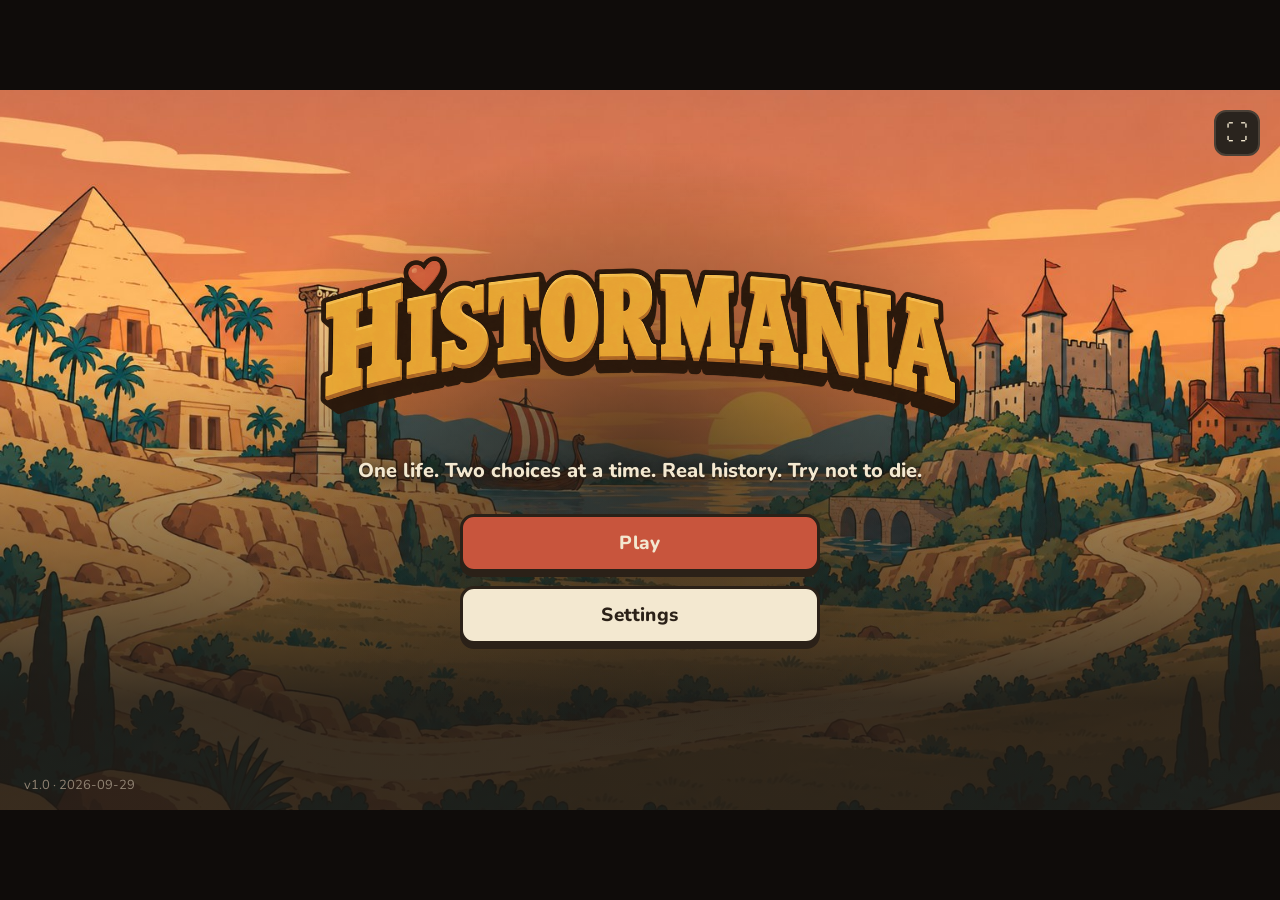
<file: game/index.html>
<!doctype html>
<html lang="en">
<head>
<meta charset="utf-8">
<meta name="viewport" content="width=device-width, initial-scale=1">
<meta name="description" content="Live short lives in real history. Two choices at a time. Try not to die.">
<title>Histormania</title>
<link rel="preload" href="assets/fonts/nunito.woff2" as="font" type="font/woff2" crossorigin>
<link rel="preload" href="assets/fonts/alfa-slab-one.woff2" as="font" type="font/woff2" crossorigin>
<link rel="stylesheet" href="css/style.css">
</head>
<body data-screen="title">

<!-- Everything is laid out on a fixed 1280x720 stage that ui.js scales to fit the window. -->
<div id="stage">

  <!-- TITLE -->
  <section class="screen" id="s-title">
    <div class="title-bg" id="titleBg"></div>
    <div class="title-inner">
      <h1 class="logo" id="logo"><span class="logo-text">Histormania</span></h1>
      <p class="tagline">One life. Two choices at a time. Real history. Try not to die.</p>
      <div class="menu-buttons">
        <button class="btn btn-primary" id="btnContinue" hidden>
          <span>Continue</span><small id="continueInfo"></small>
        </button>
        <button class="btn btn-primary" id="btnPlay"><span>Play</span></button>
        <button class="btn" id="btnSettings"><span>Settings</span></button>
      </div>
    </div>
    <p class="footnote" id="buildInfo"></p>
    <button class="icon-btn corner-btn" data-fullscreen title="Fullscreen (F)" aria-label="Fullscreen">&#x26F6;</button>
  </section>

  <!-- CHOOSE A LIFE -->
  <section class="screen" id="s-lives">
    <header class="topbar">
      <button class="icon-btn" data-go="title" title="Back (Esc)" aria-label="Back">&larr;</button>
      <h2>Choose a life</h2>
      <button class="icon-btn" data-fullscreen title="Fullscreen (F)" aria-label="Fullscreen">&#x26F6;</button>
    </header>
    <div class="scroll">
      <div class="lives-grid" id="livesGrid"></div>
    </div>
  </section>

  <!-- PATH INTRO -->
  <section class="screen" id="s-intro">
    <header class="topbar">
      <button class="icon-btn" data-go="lives" title="Back (Esc)" aria-label="Back">&larr;</button>
      <h2>A new life</h2>
      <button class="icon-btn" data-fullscreen title="Fullscreen (F)" aria-label="Fullscreen">&#x26F6;</button>
    </header>
    <div class="intro-body">
      <div class="art art-cover" id="introArt"></div>
      <div class="intro-side">
        <div class="paper intro-card">
          <h3 class="intro-title" id="introTitle"></h3>
          <p class="intro-era" id="introEra"></p>
          <p class="intro-who" id="introWho"></p>
          <p class="intro-bio" id="introBio"></p>
          <div class="intro-row">
            <span class="chip" id="introArchetype"></span>
            <span class="hearts-inline" id="introHearts"></span>
          </div>
          <p class="warnings" id="introWarnings"></p>
        </div>
        <div class="stack">
          <button class="btn btn-primary" id="btnBegin"><span>Begin this life</span></button>
          <button class="btn" id="btnGallery"><span id="galleryLabel">Endings</span></button>
        </div>
      </div>
    </div>
  </section>

  <!-- PLAY -->
  <section class="screen" id="s-play">
    <header class="hud">
      <button class="icon-btn" id="btnMenu" title="Menu (Esc)" aria-label="Menu">&#9776;</button>
      <span class="hud-title" id="hudTitle"></span>
      <div class="hud-age" id="hudAge"></div>
      <div class="hearts" id="hudHearts" aria-label="Hearts"></div>
      <button class="icon-btn" data-fullscreen title="Fullscreen (F)" aria-label="Fullscreen">&#x26F6;</button>
    </header>
    <div class="play-body">
      <div class="play-art">
        <div class="art art-scene" id="sceneArt"></div>
      </div>

      <div class="play-side">
        <!-- a normal beat -->
        <div class="paper beat" id="beatCard">
          <p class="consequence" id="consequence"></p>
          <div class="next-divider" id="nextDivider"><span>Next</span></div>
          <div class="node-text" id="nodeText"></div>
        </div>
        <div class="choices" id="choices"></div>

        <!-- an ending -->
        <div class="paper ending" id="endCard" hidden>
          <div class="end-banner" id="endBanner"></div>
          <div class="end-scroll">
            <p class="consequence" id="endConsequence"></p>
            <p class="end-title" id="endTitle"></p>
            <span class="chip chip-new" id="endNew" hidden>New ending!</span>
            <div class="node-text" id="endText"></div>
            <div class="reveal" id="reveal" hidden>
              <button class="btn btn-small" id="btnReveal"><span>Wait&hellip; who were you?</span></button>
              <p class="reveal-text" id="revealText" hidden></p>
            </div>
            <h4 class="stats-head">Statistics</h4>
            <dl class="stats" id="endStats"></dl>
          </div>
        </div>
        <div class="end-actions" id="endActions" hidden>
          <button class="btn btn-primary wide" id="btnUndo"><span>Undo last choice</span><kbd>Backspace</kbd></button>
          <button class="btn" id="btnAgain"><span>Live again</span><kbd>R</kbd></button>
          <button class="btn" id="btnOtherLives"><span>Other lives</span><kbd>L</kbd></button>
        </div>
      </div>
    </div>
  </section>

  <!-- ENDINGS GALLERY -->
  <section class="screen" id="s-gallery">
    <header class="topbar">
      <button class="icon-btn" data-go="intro" title="Back (Esc)" aria-label="Back">&larr;</button>
      <h2>Endings</h2>
      <button class="icon-btn" data-fullscreen title="Fullscreen (F)" aria-label="Fullscreen">&#x26F6;</button>
    </header>
    <div class="scroll">
      <div class="gallery-wrap">
        <p class="gallery-count" id="galleryCount"></p>
        <ul class="gallery" id="galleryList"></ul>
      </div>
    </div>
  </section>

  <!-- IN-GAME MENU -->
  <div class="modal" id="m-menu" hidden>
    <div class="modal-box paper">
      <h3>Paused</h3>
      <div class="stack">
        <button class="btn btn-primary" data-close><span>Resume</span><kbd>Esc</kbd></button>
        <button class="btn" id="btnRestart"><span>Restart this life</span></button>
        <button class="btn" id="btnMenuSettings"><span>Settings</span></button>
        <button class="btn" id="btnQuit"><span>Main menu</span></button>
      </div>
    </div>
  </div>

  <!-- SETTINGS -->
  <div class="modal" id="m-settings" hidden>
    <div class="modal-box paper">
      <h3>Settings</h3>
      <label class="toggle" id="rowSound"><span>Sound</span><input type="checkbox" id="setSound"><i></i></label>
      <label class="toggle"><span>Large text</span><input type="checkbox" id="setLarge"><i></i></label>
      <label class="toggle"><span>Fullscreen</span><input type="checkbox" id="setFullscreen"><i></i></label>
      <p class="keys-help">
        <kbd>1</kbd> <kbd>2</kbd> choose &nbsp;&middot;&nbsp; <kbd>Esc</kbd> menu &nbsp;&middot;&nbsp; <kbd>F</kbd> fullscreen
      </p>
      <div class="stack">
        <button class="btn btn-danger" id="btnReset"><span>Reset all progress</span></button>
        <button class="btn btn-primary" data-close><span>Done</span></button>
      </div>
    </div>
  </div>

  <div id="flash" aria-hidden="true"></div>
</div>

<noscript><p class="noscript">Histormania needs JavaScript to run.</p></noscript>

<script src="js/paths.generated.js"></script>
<script src="js/engine.js"></script>
<script src="js/storage.js"></script>
<script src="js/audio.js"></script>
<script src="js/ui.js"></script>
</body>
</html>
</file>
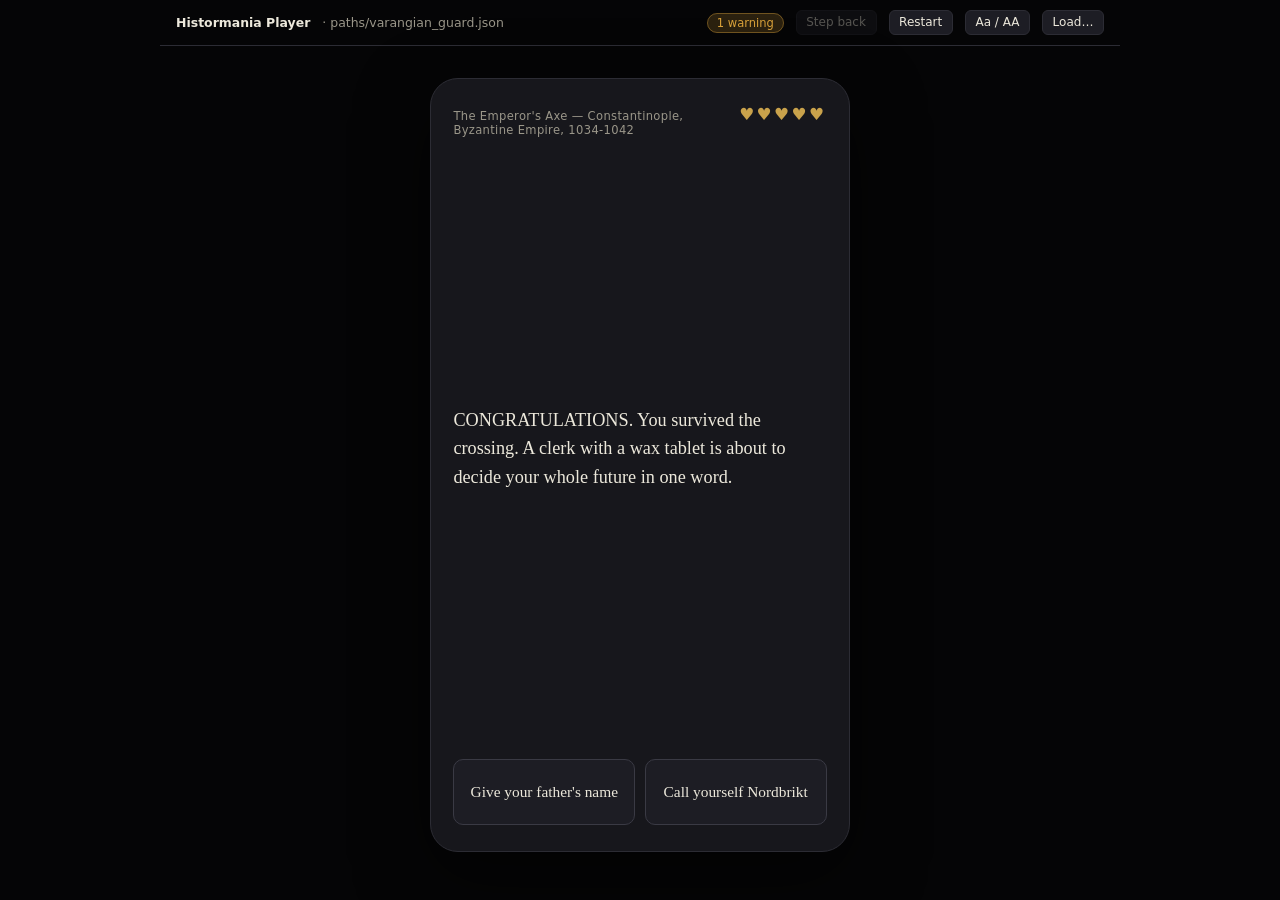
<file: plot/player.html>
<!DOCTYPE html>
<html lang="en">
<head>
<meta charset="utf-8">
<meta name="viewport" content="width=device-width, initial-scale=1">
<title>Histormania — Path Player</title>
<style>
  :root{
    --bg:#050506; --panel:#17171c; --panel2:#1d1d24; --line:#2c2c34;
    --ink:#ece8db; --muted:#9a9689; --accent:#c9a24b;
    --good:#4caf7d; --bad:#c65b4e; --neutral:#8b8c93; --death:#6f7077;
    --err:#e0554a; --warn:#d8a13a;
  }
  *{box-sizing:border-box;}
  body{
    margin:0; min-height:100vh; background:var(--bg); color:var(--ink);
    font-family: Georgia, 'Iowan Old Style', 'Palatino Linotype', serif;
    display:flex; flex-direction:column; align-items:center;
  }
  .chrome{
    width:100%; box-sizing:border-box; max-width:960px; padding:.6rem 1rem;
    display:flex; gap:.75rem; align-items:center; flex-wrap:wrap;
    font-family: -apple-system, system-ui, sans-serif; font-size:.78rem; color:var(--muted);
    border-bottom:1px solid var(--line);
  }
  .chrome b{color:var(--ink); font-weight:600;}
  .chrome .spacer{flex:1;}
  .chrome button, .chrome label.fbtn{
    font-family:inherit; font-size:.75rem; cursor:pointer; color:var(--ink);
    background:var(--panel2); border:1px solid var(--line); border-radius:6px;
    padding:.3rem .6rem;
  }
  .chrome button:disabled{opacity:.35; cursor:default;}
  .chrome button:hover:not(:disabled){border-color:var(--accent);}
  .badge{border-radius:999px; padding:.15rem .55rem; font-size:.72rem; cursor:pointer; border:1px solid transparent;}
  .badge.err{background:rgba(224,85,74,.18); color:var(--err); border-color:rgba(224,85,74,.4);}
  .badge.warn{background:rgba(216,161,58,.18); color:var(--warn); border-color:rgba(216,161,58,.4);}
  .badge.ok{background:rgba(76,175,125,.18); color:var(--good); border-color:rgba(76,175,125,.4);}

  .stage{flex:1; width:100%; display:flex; justify-content:center; padding:2rem 1rem 3rem;}

  /* --- device frame: ONLY player-visible content goes in here --- */
  .device{
    width:100%; max-width:420px; min-height:640px; background:var(--panel);
    border:1px solid var(--line); border-radius:28px; padding:1.6rem 1.4rem;
    display:none; flex-direction:column; box-shadow:0 24px 70px rgba(0,0,0,.55);
    position:relative;
  }
  body[data-screen="game"] .device{display:flex;}

  .hud{display:flex; justify-content:space-between; align-items:baseline; font-size:.72rem; color:var(--muted); margin-bottom:1.1rem; font-family:-apple-system,system-ui,sans-serif; letter-spacing:.03em;}
  .hearts{letter-spacing:.15rem; color:var(--accent); font-size:1.05rem;}
  .hearts.pulse{animation:pulse .5s ease;}
  @keyframes pulse{0%{transform:scale(1);}30%{transform:scale(1.25);}100%{transform:scale(1);}}

  .scene{flex:1; overflow-y:auto; display:flex; flex-direction:column; justify-content:center; gap:.9rem; padding:.25rem 0;}
  .consequence{font-style:italic; color:var(--muted); font-size:.85rem; border-left:2px solid var(--line); padding-left:.65rem; line-height:1.4;}
  .node-text p{margin:0 0 .6rem; font-size:1.14rem; line-height:1.55;}
  .node-text p:last-child{margin-bottom:0;}

  .actions{display:grid; grid-template-columns:1fr 1fr; gap:.6rem; margin-top:1.1rem;}
  .choice-btn{
    all:unset; box-sizing:border-box; cursor:pointer; min-height:66px;
    display:flex; align-items:center; justify-content:center; text-align:center;
    padding:.65rem .5rem; border:1px solid #3a3a44; border-radius:10px;
    background:var(--panel2); font-size:.96rem; line-height:1.3;
  }
  .choice-btn:hover, .choice-btn:focus-visible{border-color:var(--accent);}
  .choice-btn .dbg{display:block; font-family:monospace; font-size:.65rem; color:var(--muted); margin-top:.3rem;}

  body.caps .node-text, body.caps .choice-btn, body.caps .consequence,
  body.caps .ending-text, body.caps .reveal-text{
    text-transform:uppercase; letter-spacing:.03em;
  }

  /* ending */
  .ending-badge{display:inline-block; font-family:-apple-system,system-ui,sans-serif; font-size:.7rem; letter-spacing:.08em; text-transform:uppercase; padding:.2rem .6rem; border-radius:999px; margin-bottom:.9rem;}
  .device[data-ending="good"] .ending-badge{background:rgba(76,175,125,.18); color:var(--good);}
  .device[data-ending="neutral"] .ending-badge{background:rgba(139,140,147,.2); color:var(--neutral);}
  .device[data-ending="bad"] .ending-badge{background:rgba(198,91,78,.18); color:var(--bad);}
  .device[data-ending="death"] .ending-badge{background:rgba(111,112,119,.25); color:var(--death);}
  .ending-text{font-size:1.1rem; line-height:1.55;}
  .reveal-wrap{margin-top:1rem;}
  .reveal-text{margin-top:.6rem; padding:.8rem .9rem; background:rgba(201,162,75,.1); border:1px solid rgba(201,162,75,.35); border-radius:10px; font-size:.98rem; line-height:1.5; color:var(--accent); display:none;}
  .reveal-text.shown{display:block;}
  .ending-footer{display:flex; gap:.6rem; margin-top:1.2rem;}
  .ending-footer button, .continue-btn{
    all:unset; cursor:pointer; box-sizing:border-box; flex:1; text-align:center;
    padding:.6rem; border:1px solid var(--line); border-radius:8px; background:var(--panel2);
    font-family:-apple-system,system-ui,sans-serif; font-size:.85rem;
  }
  .ending-footer button:hover, .continue-btn:hover{border-color:var(--accent);}

  /* loader */
  #loader{display:none; width:100%; max-width:420px; text-align:center; font-family:-apple-system,system-ui,sans-serif;}
  body[data-screen="loader"] #loader{display:block;}
  .dropzone{border:2px dashed var(--line); border-radius:16px; padding:2.4rem 1.2rem; color:var(--muted); margin-bottom:1rem;}
  .dropzone.drag{border-color:var(--accent); color:var(--ink);}
  .dropzone b{color:var(--ink);}
  #loader input[type=file]{display:none;}
  #loader .fbtn{display:inline-block; margin-top:.8rem; padding:.5rem 1rem; background:var(--panel2); border:1px solid var(--line); border-radius:8px; cursor:pointer;}
  #loader details{margin-top:1.2rem; text-align:left; color:var(--muted); font-size:.82rem;}
  #loader textarea{width:100%; height:120px; margin-top:.5rem; background:var(--panel2); color:var(--ink); border:1px solid var(--line); border-radius:8px; font-family:monospace; font-size:.8rem; padding:.5rem;}
  #loader .parseErr{color:var(--err); font-size:.8rem; margin-top:.5rem; white-space:pre-wrap; text-align:left;}
  #loader code{background:var(--panel2); padding:.1rem .35rem; border-radius:4px;}

  /* report */
  #report{display:none; width:100%; max-width:640px; font-family:-apple-system,system-ui,sans-serif; font-size:.85rem;}
  body[data-screen="report"] #report{display:block;}
  #report h2{font-family:Georgia,serif; font-size:1.3rem; margin:0 0 .3rem;}
  #report .sub{color:var(--muted); margin-bottom:1.2rem;}
  .entry{border:1px solid var(--line); border-radius:8px; padding:.6rem .8rem; margin-bottom:.5rem; display:flex; justify-content:space-between; gap:.6rem; align-items:flex-start;}
  .entry.err{border-color:rgba(224,85,74,.4);}
  .entry.warn{border-color:rgba(216,161,58,.4);}
  .entry .code{font-family:monospace; color:var(--muted); font-size:.72rem;}
  .entry .msg{flex:1;}
  .entry button{all:unset; cursor:pointer; font-size:.72rem; color:var(--accent); border:1px solid var(--line); border-radius:6px; padding:.2rem .5rem; white-space:nowrap;}
  .stats{display:grid; grid-template-columns:1fr 1fr; gap:.4rem .8rem; margin:1rem 0; color:var(--muted);}
  .stats b{color:var(--ink);}
  #report .actionsRow{display:flex; gap:.6rem; margin-top:1rem;}
  #report .actionsRow button{all:unset; cursor:pointer; padding:.5rem 1rem; border:1px solid var(--line); border-radius:8px; background:var(--panel2); font-size:.82rem;}
  #report .actionsRow button:hover{border-color:var(--accent);}
</style>
</head>
<body data-screen="loader">

<header class="chrome">
  <b>Histormania Player</b>
  <span id="sourceLabel"></span>
  <span class="spacer"></span>
  <span id="validBadge"></span>
  <button id="btnStepBack" disabled title="Undo last choice (Backspace)">Step back</button>
  <button id="btnRestart" disabled title="Restart this path (R)">Restart</button>
  <button id="btnCaps" title="Toggle ALL-CAPS presentation">Aa / AA</button>
  <button id="btnReload" title="Reload / load another path">Load…</button>
</header>

<main class="stage">

  <section id="loader">
    <div class="dropzone" id="dropzone">
      Drop a path <b>.json</b> file here
    </div>
    <label class="fbtn" for="fileInput">Choose a file…</label>
    <input type="file" id="fileInput" accept=".json,application/json">
    <details>
      <summary>Paste JSON instead</summary>
      <textarea id="pasteBox" placeholder="Paste path JSON here, then press Enter in this box or click Load below."></textarea>
      <div style="margin-top:.5rem;"><label class="fbtn" id="pasteLoadBtn">Load pasted JSON</label></div>
    </details>
    <details id="lastPathWrap" style="display:none;">
      <summary>Reload last path</summary>
      <div style="margin-top:.5rem;"><span id="lastPathName"></span> — <label class="fbtn" id="lastPathBtn">Load it</label></div>
    </details>
    <div id="loaderHint" style="margin-top:1.4rem; color:var(--muted); font-size:.78rem; line-height:1.5;">
      Opened as a local file — automatic loading of a sibling JSON is blocked by the browser.
      To auto-load <code>paths/varangian_guard.json</code> on open, serve this folder instead:
      <br><code>python -m http.server 8000</code> then visit
      <code>http://localhost:8000/player.html</code>.
    </div>
    <div class="parseErr" id="parseErr"></div>
  </section>

  <div class="device" id="device">
    <div class="hud">
      <span id="hudTitle"></span>
      <span class="hearts" id="hearts"></span>
    </div>
    <div class="scene" id="scene">
      <div class="consequence" id="consequence" style="display:none;"></div>
      <div class="node-text" id="nodeText"></div>
      <div class="ending-badge" id="endingBadge" style="display:none;"></div>
      <div class="reveal-wrap" id="revealWrap" style="display:none;">
        <button class="continue-btn" id="revealBtn">Continue…</button>
        <div class="reveal-text" id="revealText"></div>
      </div>
    </div>
    <div class="actions" id="actions"></div>
    <div class="ending-footer" id="endingFooter" style="display:none;"></div>
  </div>

  <section id="report">
    <h2 id="reportTitle"></h2>
    <div class="sub" id="reportSub"></div>
    <div class="stats" id="reportStats"></div>
    <div id="errList"></div>
    <div id="warnList"></div>
    <div class="actionsRow" id="reportActions"></div>
  </section>

</main>

<script type="application/json" id="embedded-path">
</script>

<!-- To make this file auto-play on a plain double-click with no local server,
     uncomment the line below and create path.data.js next to this file with:
       window.HISTORMANIA_PATH = { ...path json... };
<script src="path.data.js"></script>
-->

<script>
(function(){
  "use strict";

  var LS_PREFIX = "histormania.player.";
  function lsGet(key){ try{ return localStorage.getItem(LS_PREFIX+key); }catch(e){ return null; } }
  function lsSet(key,val){ try{ localStorage.setItem(LS_PREFIX+key, val); }catch(e){} }

  function hasOwn(obj,key){ return obj != null && Object.prototype.hasOwnProperty.call(obj,key); }
  var UNSAFE_KEYS = {"__proto__":1,"constructor":1,"prototype":1};

  function clamp(n,lo,hi){ return Math.max(lo, Math.min(hi, n)); }
  function wordCount(s){ return String(s||"").trim().split(/\s+/).filter(Boolean).length; }

  // ---------------------------------------------------------------
  // App state
  // ---------------------------------------------------------------
  var App = {
    raw: null,
    path: null,
    sourceLabel: "",
    report: { errors: [], warnings: [], stats: {} },
    run: {
      nodeId: null, hearts: 0, consequence: null, lastDelta: 0,
      endingReason: null, history: [], revealShown: false
    },
    ui: { screen: "loader", caps: lsGet("caps") === "1" }
  };

  // ---------------------------------------------------------------
  // Loading cascade
  // ---------------------------------------------------------------
  function stripBOM(text){ return text.charCodeAt(0) === 0xFEFF ? text.slice(1) : text; }

  function parseJSONWithContext(text){
    try{
      return { ok:true, data: JSON.parse(stripBOM(text)) };
    }catch(e){
      var msg = e.message || String(e);
      var m = /position (\d+)/.exec(msg);
      var context = "";
      if (m) {
        var pos = parseInt(m[1],10);
        var before = text.slice(0, pos);
        var line = before.split("\n").length;
        var col = pos - before.lastIndexOf("\n");
        var lineStart = text.lastIndexOf("\n", pos-1) + 1;
        var lineEnd = text.indexOf("\n", pos);
        if (lineEnd === -1) lineEnd = text.length;
        var snippet = text.slice(lineStart, lineEnd);
        var caret = new Array(Math.max(0,pos - lineStart) + 1).join(" ") + "^";
        context = "Line " + line + ", column " + col + ":\n" + snippet + "\n" + caret;
      }
      return { ok:false, error: msg, context: context };
    }
  }

  function tryEmbedded(){
    var el = document.getElementById("embedded-path");
    if (!el) return null;
    var text = el.textContent.trim();
    if (!text) return null;
    var r = parseJSONWithContext(text);
    return r.ok ? { data: r.data, label: "embedded" } : null;
  }

  function tryGlobal(){
    if (window.HISTORMANIA_PATH && typeof window.HISTORMANIA_PATH === "object") {
      return { data: window.HISTORMANIA_PATH, label: "path.data.js" };
    }
    return null;
  }

  function tryQueryParam(cb){
    var params = new URLSearchParams(location.search);
    var raw = params.get("path");
    if (!raw) return cb(null);
    var url;
    try{ url = new URL(raw, location.href); }catch(e){ return cb(null); }
    if (["http:","https:","file:"].indexOf(url.protocol) === -1) return cb(null);
    if (url.protocol === "file:" && location.protocol === "file:") {
      // fetch() cannot read file:// — nothing we can do here, fall through to loader.
      return cb(null);
    }
    fetch(url.href, { cache: "no-store" }).then(function(r){
      if (!r.ok) throw new Error("HTTP " + r.status);
      return r.text();
    }).then(function(text){
      var parsed = parseJSONWithContext(text);
      cb(parsed.ok ? { data: parsed.data, label: url.pathname.split("/").pop() } : null);
    }).catch(function(){ cb(null); });
  }

  function tryDefaultFetch(cb){
    if (location.protocol === "file:") return cb(null); // never attempt — always fails, only adds console noise
    fetch("paths/varangian_guard.json", { cache: "no-store" }).then(function(r){
      if (!r.ok) throw new Error("HTTP " + r.status);
      return r.text();
    }).then(function(text){
      var parsed = parseJSONWithContext(text);
      cb(parsed.ok ? { data: parsed.data, label: "paths/varangian_guard.json" } : null);
    }).catch(function(){ cb(null); });
  }

  function initLoad(){
    var found = tryEmbedded() || tryGlobal();
    if (found) return onPathLoaded(found.data, found.label);
    tryQueryParam(function(qp){
      if (qp) return onPathLoaded(qp.data, qp.label);
      tryDefaultFetch(function(fetched){
        if (fetched) return onPathLoaded(fetched.data, fetched.label);
        showLoader();
      });
    });
  }

  // ---------------------------------------------------------------
  // Loader screen (file:// fallback)
  // ---------------------------------------------------------------
  function showLoader(){
    App.ui.screen = "loader";
    document.body.dataset.screen = "loader";
    var last = lsGet("lastPathName");
    var lastJson = lsGet("lastPathJson");
    if (last && lastJson) {
      document.getElementById("lastPathWrap").style.display = "block";
      document.getElementById("lastPathName").textContent = last;
    }
  }

  function handleFileText(text, label){
    var parsed = parseJSONWithContext(text);
    var errBox = document.getElementById("parseErr");
    if (!parsed.ok) {
      errBox.textContent = "Could not parse JSON: " + parsed.error + (parsed.context ? "\n\n" + parsed.context : "");
      return;
    }
    errBox.textContent = "";
    lsSet("lastPathName", label);
    lsSet("lastPathJson", text);
    onPathLoaded(parsed.data, label);
  }

  function wireLoader(){
    var dz = document.getElementById("dropzone");
    var fileInput = document.getElementById("fileInput");
    dz.addEventListener("dragover", function(e){ e.preventDefault(); dz.classList.add("drag"); });
    dz.addEventListener("dragleave", function(){ dz.classList.remove("drag"); });
    dz.addEventListener("drop", function(e){
      e.preventDefault();
      dz.classList.remove("drag");
      var f = e.dataTransfer.files && e.dataTransfer.files[0];
      if (!f) return;
      var reader = new FileReader();
      reader.onload = function(){ handleFileText(String(reader.result), f.name); };
      reader.readAsText(f);
    });
    fileInput.addEventListener("change", function(){
      var f = fileInput.files && fileInput.files[0];
      if (!f) return;
      var reader = new FileReader();
      reader.onload = function(){ handleFileText(String(reader.result), f.name); };
      reader.readAsText(f);
    });
    document.getElementById("pasteLoadBtn").addEventListener("click", function(){
      var text = document.getElementById("pasteBox").value;
      if (text.trim()) handleFileText(text, "pasted JSON");
    });
    document.getElementById("lastPathBtn").addEventListener("click", function(){
      var text = lsGet("lastPathJson");
      var name = lsGet("lastPathName");
      if (text) handleFileText(text, name || "last path");
    });
  }

  // ---------------------------------------------------------------
  // Validator
  // ---------------------------------------------------------------
  var ARCHETYPES = ["playful","serious","fearful","neutral","passionate","ambitious","hardworking"];
  var ENDING_TYPES = ["good","neutral","bad","death"];
  var ID_RE = /^[a-z0-9_]+$/;

  function validate(raw){
    var errors = [], warnings = [];
    function err(code,message,where){ errors.push({code:code,severity:"error",message:message,where:where||{}}); }
    function warn(code,message,where){ warnings.push({code:code,severity:"warning",message:message,where:where||{}}); }

    if (!raw || typeof raw !== "object") { err("E000","Path is not a JSON object."); return {errors:errors,warnings:warnings,stats:{}}; }

    ["id","title","era","character","startingHearts","maxHearts","startNode","heartsDepletedNode","nodes"].forEach(function(f){
      if (!hasOwn(raw,f)) err("E002","Missing required top-level field '" + f + "'.");
    });
    if (raw.id != null && !ID_RE.test(raw.id)) err("E003","Path id '" + raw.id + "' must match ^[a-z0-9_]+$.");
    if (raw.character) {
      if (!ARCHETYPES.indexOf ? true : true) {}
      if (raw.character.archetype && ARCHETYPES.indexOf(raw.character.archetype) === -1) {
        err("E004","character.archetype '" + raw.character.archetype + "' is not one of: " + ARCHETYPES.join(", ") + ".");
      }
      if (!raw.character.name) err("E004b","character.name is required.");
      if (!raw.character.role) err("E004c","character.role is required.");
    }
    ["startingHearts","maxHearts"].forEach(function(f){
      var v = raw[f];
      if (v != null && (!Number.isInteger(v) || v < 1 || v > 10)) err("E005","'" + f + "' must be an integer 1..10.");
    });
    if (Number.isInteger(raw.startingHearts) && Number.isInteger(raw.maxHearts) && raw.startingHearts > raw.maxHearts) {
      err("E006","startingHearts (" + raw.startingHearts + ") exceeds maxHearts (" + raw.maxHearts + ").");
    }

    var nodes = (raw.nodes && typeof raw.nodes === "object") ? raw.nodes : null;
    if (!nodes) { err("E011","'nodes' is missing or not an object."); return {errors:errors,warnings:warnings,stats:{}}; }
    var nodeIds = Object.keys(nodes).filter(function(k){ return hasOwn(nodes,k); });
    if (nodeIds.length === 0) err("E011","'nodes' is empty.");

    nodeIds.forEach(function(id){
      if (UNSAFE_KEYS[id]) err("E012","Node key '" + id + "' is an unsafe reserved word and must be renamed.", {nodeId:id});
      else if (!ID_RE.test(id)) err("E012","Node key '" + id + "' must match ^[a-z0-9_]+$.", {nodeId:id});
    });

    if (raw.startNode != null && !hasOwn(nodes, raw.startNode)) err("E007","startNode '" + raw.startNode + "' is not a key in nodes.");
    if (raw.heartsDepletedNode != null) {
      if (!hasOwn(nodes, raw.heartsDepletedNode)) {
        err("E009","heartsDepletedNode '" + raw.heartsDepletedNode + "' is not a key in nodes.");
      } else {
        var hn = nodes[raw.heartsDepletedNode];
        if (!hn.ending || hn.endingType !== "death") {
          err("E010","heartsDepletedNode '" + raw.heartsDepletedNode + "' must be an ending node with endingType \"death\".", {nodeId: raw.heartsDepletedNode});
        }
      }
    }
    if (raw.startNode != null && hasOwn(nodes, raw.startNode) && nodes[raw.startNode].ending) {
      err("E008","startNode '" + raw.startNode + "' is an ending node — a path can't start already finished.", {nodeId: raw.startNode});
    }

    var fatalCount = 0;
    var heartAffectingCount = 0;

    nodeIds.forEach(function(id){
      var node = nodes[id];
      var where = {nodeId:id};
      if (!node || typeof node !== "object") { err("E020","Node '" + id + "' is not an object.", where); return; }
      if (typeof node.text !== "string" || !node.text.trim()) err("E020","Node '" + id + "' has missing/empty text.", where);

      var isEnding = node.ending === true;
      if (isEnding) {
        if (!node.endingType || ENDING_TYPES.indexOf(node.endingType) === -1) {
          err("E023","Ending node '" + id + "' has missing/invalid endingType.", where);
        }
        if (hasOwn(node,"choices")) err("E022","Ending node '" + id + "' must not have choices.", where);
        if (node.twist === true && !node.revealedIdentity) {
          err("E025","Node '" + id + "' has twist:true but no revealedIdentity.", where);
        }
        if (hasOwn(node,"revealedIdentity") && node.twist !== true) {
          err("E026","Node '" + id + "' has revealedIdentity without twist:true.", where);
        }
      } else {
        if (hasOwn(node,"endingType") || hasOwn(node,"twist") || hasOwn(node,"revealedIdentity")) {
          err("E024","Non-ending node '" + id + "' must not carry endingType/twist/revealedIdentity.", where);
        }
        var choices = node.choices;
        if (!Array.isArray(choices) || choices.length !== 2) {
          err("E021","Non-ending node '" + id + "' must have exactly 2 choices (found " +
            (Array.isArray(choices) ? choices.length : "none") + ").", where);
        } else {
          var seenIds = {};
          choices.forEach(function(c, idx){
            var cwhere = {nodeId:id, choiceId: c && c.id};
            if (!c || typeof c !== "object") { err("E030","Choice #" + idx + " on '" + id + "' is not an object.", cwhere); return; }
            if (!c.id || !c.text || !c.next) err("E030","Choice on '" + id + "' is missing id/text/next.", cwhere);
            if (c.id) {
              if (seenIds[c.id]) err("E032","Duplicate choice id '" + c.id + "' on node '" + id + "'.", cwhere);
              seenIds[c.id] = true;
            }
            if (c.next != null && !hasOwn(nodes, c.next)) {
              err("E031","Choice '" + id + "." + c.id + "' points to next '" + c.next + "', which doesn't exist.", cwhere);
            }
            if (hasOwn(c,"heartsDelta")) {
              heartAffectingCount++;
              if (!Number.isInteger(c.heartsDelta) || c.heartsDelta < -3 || c.heartsDelta > 1) {
                err("E033","heartsDelta on '" + id + "." + c.id + "' must be an integer -3..1.", cwhere);
              }
            }
            if (c.fatal === true) {
              fatalCount++;
              if (hasOwn(c,"heartsDelta")) err("E034","Choice '" + id + "." + c.id + "' has fatal:true and heartsDelta together.", cwhere);
              if (c.next && hasOwn(nodes, c.next)) {
                var tgt = nodes[c.next];
                if (!tgt.ending || tgt.endingType !== "death") {
                  err("E035","fatal choice '" + id + "." + c.id + "' must target a death ending (got '" + c.next + "').", cwhere);
                }
              }
            }
            if (c.next === id) warn("W013","Choice '" + id + "." + c.id + "' loops back to its own node.", cwhere);
            if (c.text && (wordCount(c.text) < 2 || wordCount(c.text) > 6)) {
              warn("W015","Choice text on '" + id + "." + c.id + "' is " + wordCount(c.text) + " words (guideline: 2-6).", cwhere);
            }
            if (c.consequence && c.consequence.length > 200) {
              warn("W016","consequence on '" + id + "." + c.id + "' exceeds 200 chars.", cwhere);
            }
          });
          if (choices.length === 2 && choices[0] && choices[1] && choices[0].text && choices[1].text) {
            var wa = wordCount(choices[0].text), wb = wordCount(choices[1].text);
            if (wa > 0 && wb > 0 && (wa / wb >= 2.5 || wb / wa >= 2.5)) {
              warn("W008","Choices on '" + id + "' have very unbalanced length (" + wa + " vs " + wb + " words) — this can telegraph which is 'safer'. See GAME_DESIGN.md §4.", where);
            }
          }
        }
      }
      if (node.text && node.text.length > 260) warn("W012","Node '" + id + "' text is long (" + node.text.length + " chars) — consider splitting into two nodes.", where);
    });

    if (fatalCount > 1) warn("W017","Path has " + fatalCount + " fatal choices — GAME_DESIGN.md §3 recommends at most 1 per path.");

    // reachability: BFS rooted at startNode AND heartsDepletedNode (the latter is reached
    // structurally via hearts hitting 0, never via a choice's `next`)
    if (raw.startNode && raw.heartsDepletedNode) {
      var seen = {};
      var queue = [];
      [raw.startNode, raw.heartsDepletedNode].forEach(function(id){
        if (hasOwn(nodes,id) && !seen[id]) { seen[id]=true; queue.push(id); }
      });
      while (queue.length) {
        var cur = queue.shift();
        var n = nodes[cur];
        if (n && Array.isArray(n.choices)) {
          n.choices.forEach(function(c){
            if (c && c.next && hasOwn(nodes,c.next) && !seen[c.next]) { seen[c.next]=true; queue.push(c.next); }
          });
        }
      }
      nodeIds.forEach(function(id){
        if (!seen[id]) warn("W010","Node '" + id + "' is unreachable from startNode or heartsDepletedNode.", {nodeId:id});
      });

      // every node should have some path to an ending (no closed-loop softlock)
      var endingIds = {};
      nodeIds.forEach(function(id){ if (nodes[id] && nodes[id].ending) endingIds[id]=true; });
      var canReachEnding = {};
      var changed = true;
      while (changed) {
        changed = false;
        nodeIds.forEach(function(id){
          if (canReachEnding[id]) return;
          var n = nodes[id];
          if (!n) return;
          if (n.ending) { canReachEnding[id]=true; changed=true; return; }
          if (Array.isArray(n.choices) && n.choices.some(function(c){ return c && hasOwn(nodes,c.next) && canReachEnding[c.next]; })) {
            canReachEnding[id]=true; changed=true;
          }
        });
      }
      nodeIds.forEach(function(id){
        if (seen[id] && !canReachEnding[id]) err("E028","No ending is reachable from node '" + id + "' (dead end / closed loop).", {nodeId:id});
      });
    }

    var endingCount = nodeIds.filter(function(id){ return nodes[id] && nodes[id].ending; }).length;
    if (nodeIds.length < 12 || nodeIds.length > 25) warn("G01","Node count is " + nodeIds.length + " (guideline: 12-25).");
    if (endingCount < 3 || endingCount > 6) warn("G02","Distinct endings: " + endingCount + " (guideline: 3-6).");
    if (heartAffectingCount < 3 || heartAffectingCount > 8) warn("G03","Heart-affecting choices: " + heartAffectingCount + " (guideline: roughly 3-6 per playthrough).");

    var stats = {
      nodes: nodeIds.length,
      endings: endingCount,
      twistEndings: nodeIds.filter(function(id){ return nodes[id] && nodes[id].twist; }).length,
      heartAffectingChoices: heartAffectingCount,
      fatalChoices: fatalCount
    };
    return { errors: errors, warnings: warnings, stats: stats };
  }

  // ---------------------------------------------------------------
  // Boot / report screen
  // ---------------------------------------------------------------
  function onPathLoaded(raw, label){
    App.raw = raw;
    App.sourceLabel = label;
    document.getElementById("sourceLabel").textContent = label ? ("· " + label) : "";
    App.report = validate(raw);
    if (App.report.errors.length > 0) {
      showReport();
    } else {
      startGame(raw);
    }
  }

  function fmtEntry(e){
    var loc = e.where && e.where.nodeId ? (e.where.nodeId + (e.where.choiceId ? "." + e.where.choiceId : "")) : "";
    var div = document.createElement("div");
    div.className = "entry " + e.severity.slice(0,4);
    var codeSpan = document.createElement("span");
    codeSpan.className = "code";
    codeSpan.textContent = "[" + e.code + "]" + (loc ? " " + loc : "");
    var msgSpan = document.createElement("span");
    msgSpan.className = "msg";
    msgSpan.textContent = e.message;
    div.appendChild(codeSpan);
    div.appendChild(msgSpan);
    if (e.where && e.where.nodeId && App.raw && hasOwn(App.raw.nodes||{}, e.where.nodeId)) {
      var btn = document.createElement("button");
      btn.textContent = "Jump →";
      btn.addEventListener("click", function(){ jumpToNode(e.where.nodeId); });
      div.appendChild(btn);
    }
    return div;
  }

  function showReport(){
    App.ui.screen = "report";
    document.body.dataset.screen = "report";
    var errs = App.report.errors, warns = App.report.warnings, stats = App.report.stats;
    document.getElementById("reportTitle").textContent =
      errs.length + " structural error" + (errs.length===1?"":"s") + " — path not playable";
    document.getElementById("reportSub").textContent =
      "Validated against path.schema.json's rules. Fix these in the JSON and reload.";
    var statsEl = document.getElementById("reportStats");
    statsEl.innerHTML = "";
    Object.keys(stats).forEach(function(k){
      var d = document.createElement("div");
      var b = document.createElement("b"); b.textContent = stats[k];
      d.appendChild(b);
      d.appendChild(document.createTextNode(" " + k));
      statsEl.appendChild(d);
    });
    var errList = document.getElementById("errList");
    errList.innerHTML = "";
    errs.forEach(function(e){ errList.appendChild(fmtEntry(e)); });
    var warnList = document.getElementById("warnList");
    warnList.innerHTML = "";
    warns.forEach(function(e){ warnList.appendChild(fmtEntry(e)); });

    var actions = document.getElementById("reportActions");
    actions.innerHTML = "";
    var playBtn = document.createElement("button");
    playBtn.textContent = "Play anyway (from startNode)";
    playBtn.addEventListener("click", function(){ startGame(App.raw); });
    actions.appendChild(playBtn);
    var loadBtn = document.createElement("button");
    loadBtn.textContent = "Load a different file";
    loadBtn.addEventListener("click", showLoader);
    actions.appendChild(loadBtn);

    updateValidBadge();
  }

  function jumpToNode(nodeId){
    if (!App.path && App.raw) App.path = App.raw;
    if (!App.path || !hasOwn(App.path.nodes, nodeId)) return;
    App.ui.screen = "game";
    document.body.dataset.screen = "game";
    App.run.nodeId = nodeId;
    App.run.consequence = null;
    App.run.revealShown = false;
    App.run.endingReason = null;
    render();
  }

  // ---------------------------------------------------------------
  // Game engine
  // ---------------------------------------------------------------
  function startGame(raw){
    App.path = raw;
    App.run = {
      nodeId: raw.startNode,
      hearts: clamp(raw.startingHearts, 0, raw.maxHearts),
      consequence: null,
      lastDelta: 0,
      endingReason: null,
      history: [],
      revealShown: false
    };
    App.ui.screen = "game";
    document.body.dataset.screen = "game";
    updateValidBadge();
    render();
  }

  function currentNode(){
    return App.path.nodes[App.run.nodeId];
  }
  function isEndingNode(node){ return !!(node && node.ending); }

  function snapshot(){
    return {
      nodeId: App.run.nodeId, hearts: App.run.hearts, consequence: App.run.consequence,
      endingReason: App.run.endingReason, revealShown: App.run.revealShown
    };
  }

  function choose(index){
    var node = currentNode();
    if (!node || isEndingNode(node) || !Array.isArray(node.choices)) return;
    var c = node.choices[index];
    if (!c) return;

    App.run.history.push(snapshot());
    App.run.consequence = c.consequence || null;
    App.run.revealShown = false;

    if (c.fatal) {
      App.run.lastDelta = 0;
      App.run.nodeId = hasOwn(App.path.nodes, c.next) ? c.next : App.run.nodeId;
      App.run.endingReason = "fatal";
    } else {
      var delta = hasOwn(c,"heartsDelta") ? c.heartsDelta : 0;
      var before = App.run.hearts;
      App.run.hearts = clamp(before + delta, 0, App.path.maxHearts);
      App.run.lastDelta = App.run.hearts - before; // post-clamp
      if (App.run.hearts <= 0) {
        App.run.nodeId = App.path.heartsDepletedNode; // overrides c.next, per GAME_DESIGN.md §3
        App.run.endingReason = "hearts";
      } else {
        App.run.nodeId = hasOwn(App.path.nodes, c.next) ? c.next : App.run.nodeId;
        App.run.endingReason = isEndingNode(App.path.nodes[App.run.nodeId]) ? "node" : null;
      }
    }
    render();
  }

  function stepBack(){
    if (!App.run.history.length) return;
    var snap = App.run.history.pop();
    App.run.nodeId = snap.nodeId;
    App.run.hearts = snap.hearts;
    App.run.consequence = snap.consequence;
    App.run.endingReason = snap.endingReason;
    App.run.revealShown = snap.revealShown;
    App.run.lastDelta = 0;
    render();
  }

  function restart(){
    if (!App.path) return;
    startGame(App.path);
  }

  // ---------------------------------------------------------------
  // Rendering
  // ---------------------------------------------------------------
  function setParagraphs(el, text){
    el.innerHTML = "";
    String(text||"").split("\n").filter(function(l){return l.trim();}).forEach(function(line){
      var p = document.createElement("p");
      p.textContent = line;
      el.appendChild(p);
    });
    if (!el.childElementCount) el.textContent = "";
  }

  function renderHearts(){
    var max = App.path.maxHearts, h = App.run.hearts;
    var s = "";
    for (var i=0;i<max;i++) s += (i < h) ? "♥" : "♡";
    var el = document.getElementById("hearts");
    el.textContent = s;
    if (App.run.lastDelta !== 0) {
      el.classList.remove("pulse"); void el.offsetWidth; el.classList.add("pulse");
    }
  }

  function render(){
    if (App.ui.caps) document.body.classList.add("caps"); else document.body.classList.remove("caps");
    if (App.ui.screen !== "game") return;
    var node = currentNode();
    var device = document.getElementById("device");
    var ending = isEndingNode(node);

    document.getElementById("hudTitle").textContent = App.path.title + (App.path.era ? " — " + App.path.era : "");
    renderHearts();

    var consEl = document.getElementById("consequence");
    if (App.run.consequence) { consEl.style.display = "block"; consEl.textContent = App.run.consequence; }
    else { consEl.style.display = "none"; consEl.textContent = ""; }

    setParagraphs(document.getElementById("nodeText"), node.text);

    var actions = document.getElementById("actions");
    var footer = document.getElementById("endingFooter");
    var badge = document.getElementById("endingBadge");
    var revealWrap = document.getElementById("revealWrap");
    var revealText = document.getElementById("revealText");

    if (!ending) {
      device.removeAttribute("data-ending");
      badge.style.display = "none";
      revealWrap.style.display = "none";
      footer.style.display = "none";
      actions.style.display = "grid";
      actions.innerHTML = "";
      node.choices.forEach(function(c, idx){
        var btn = document.createElement("button");
        btn.className = "choice-btn";
        btn.textContent = c.text;
        btn.addEventListener("click", function(){ choose(idx); });
        actions.appendChild(btn);
      });
    } else {
      actions.style.display = "none";
      actions.innerHTML = "";
      device.setAttribute("data-ending", node.endingType || "neutral");
      badge.style.display = "inline-block";
      badge.textContent = node.endingType || "ending";

      if (node.twist === true) {
        revealWrap.style.display = "block";
        revealText.textContent = node.revealedIdentity || "";
        var btn = document.getElementById("revealBtn");
        btn.style.display = App.run.revealShown ? "none" : "inline-block";
        revealText.classList.toggle("shown", App.run.revealShown);
        btn.onclick = function(){ App.run.revealShown = true; render(); };
      } else {
        revealWrap.style.display = "none";
      }

      footer.style.display = "flex";
      footer.innerHTML = "";
      var restartBtn = document.createElement("button");
      restartBtn.textContent = "Play again";
      restartBtn.addEventListener("click", restart);
      footer.appendChild(restartBtn);
      var backBtn = document.createElement("button");
      backBtn.textContent = "Step back";
      backBtn.disabled = !App.run.history.length;
      backBtn.addEventListener("click", stepBack);
      footer.appendChild(backBtn);
    }

    updateChromeButtons();
  }

  function updateValidBadge(){
    var b = document.getElementById("validBadge");
    var errs = App.report.errors.length, warns = App.report.warnings.length;
    if (errs > 0) { b.innerHTML = ""; var s=document.createElement("span"); s.className="badge err"; s.textContent = errs + " error" + (errs===1?"":"s"); s.title="Open report"; s.addEventListener("click",showReport); b.appendChild(s); }
    else if (warns > 0) { b.innerHTML = ""; var s2=document.createElement("span"); s2.className="badge warn"; s2.textContent = warns + " warning" + (warns===1?"":"s"); s2.title="Open report"; s2.addEventListener("click",showReport); b.appendChild(s2); }
    else { b.innerHTML = ""; var s3=document.createElement("span"); s3.className="badge ok"; s3.textContent = "valid"; s3.title="Open report"; s3.addEventListener("click",showReport); b.appendChild(s3); }
  }

  function updateChromeButtons(){
    document.getElementById("btnStepBack").disabled = App.ui.screen !== "game" || !App.run.history.length;
    document.getElementById("btnRestart").disabled = App.ui.screen !== "game";
  }

  // ---------------------------------------------------------------
  // Chrome controls
  // ---------------------------------------------------------------
  document.getElementById("btnStepBack").addEventListener("click", stepBack);
  document.getElementById("btnRestart").addEventListener("click", restart);
  document.getElementById("btnCaps").addEventListener("click", function(){
    App.ui.caps = !App.ui.caps;
    lsSet("caps", App.ui.caps ? "1" : "0");
    render();
  });
  document.getElementById("btnReload").addEventListener("click", showLoader);

  document.addEventListener("keydown", function(e){
    var tag = (e.target && e.target.tagName || "").toLowerCase();
    if (tag === "input" || tag === "textarea") return;
    if (App.ui.screen !== "game") return;
    var node = currentNode();
    if (!node) return;
    if (!isEndingNode(node)) {
      if (e.key === "1") choose(0);
      if (e.key === "2") choose(1);
    }
    if (e.key === "Backspace") { e.preventDefault(); stepBack(); }
    if (e.key.toLowerCase() === "r") restart();
  });

  // ---------------------------------------------------------------
  // Boot
  // ---------------------------------------------------------------
  wireLoader();
  initLoad();
})();
</script>
</body>
</html>
</file>
<file: game/css/style.css>
/* Histormania — desktop. Flat, bold, limited palette.
 * All screens are laid out on a fixed 1280x720 stage; ui.js scales it to the window. */
@font-face {
  font-family: "Nunito";
  src: url("../assets/fonts/nunito.woff2") format("woff2");
  font-weight: 200 1000;
  font-display: swap;
}
@font-face {
  font-family: "Alfa Slab One";
  src: url("../assets/fonts/alfa-slab-one.woff2") format("woff2");
  font-weight: 400;
  font-display: swap;
}

:root {
  --bg: #1d1915;
  --bg-2: #2a241e;
  --paper: #f3e8d0;
  --paper-2: #e6d6b4;
  --ink: #2b2118;
  --ink-soft: #6e5c47;
  --accent: #c8553d;
  --accent-dark: #9c3f2c;
  --gold: #e3aa3e;
  --heart: #d9442f;
  --good: #5d8c4a;
  --neutral: #7c7264;
  --bad: #b8472f;
  --death: #3b3431;
  --line: 3px;
  --radius: 14px;
  --shadow: 0 5px 0 var(--ink);
  --fs: 21px;
  --display: "Alfa Slab One", Rockwell, "Roboto Slab", Georgia, serif;
  --body: "Nunito", "Segoe UI", Roboto, system-ui, sans-serif;
}
body.large-text { --fs: 24px; }

* { box-sizing: border-box; }
html, body { height: 100%; }
body {
  margin: 0; overflow: hidden;
  display: grid; place-items: center;
  background: #0f0c0a;
  color: var(--paper);
  font-family: var(--body);
  -webkit-font-smoothing: antialiased;
  user-select: none;
}
button { font: inherit; color: inherit; }
[hidden] { display: none !important; }

/* ---------- the stage ---------- */
/* zoom (not transform) so text is laid out and rasterized at the real size */
#stage {
  position: relative; flex: none;
  width: 1280px; height: 720px;
  zoom: var(--scale, 1);
  overflow: hidden;
  background: var(--bg);
  font-size: var(--fs);
}

@supports not (zoom: 1) {
  #stage { zoom: normal; transform: scale(var(--scale, 1)); }
}

/* ---------- screens ---------- */
.screen { position: absolute; inset: 0; display: none; flex-direction: column; }
body[data-screen="title"] #s-title,
body[data-screen="lives"] #s-lives,
body[data-screen="intro"] #s-intro,
body[data-screen="play"] #s-play,
body[data-screen="gallery"] #s-gallery { display: flex; animation: screen-in .25s ease-out; }
@keyframes screen-in { from { opacity: 0; } to { opacity: 1; } }

.scroll {
  flex: 1; overflow-y: auto;
  padding: 28px 40px 36px;
  scrollbar-width: thin; scrollbar-color: #4a4036 transparent;
}

/* ---------- buttons ---------- */
.btn {
  appearance: none; cursor: pointer; width: 100%;
  position: relative;
  display: flex; flex-direction: column; align-items: center; justify-content: center;
  min-height: 58px; padding: 12px 20px;
  background: var(--paper); color: var(--ink);
  border: var(--line) solid var(--ink); border-radius: var(--radius);
  box-shadow: var(--shadow);
  font-weight: 800; font-size: 19px; letter-spacing: .02em;
  transition: transform .08s ease, box-shadow .08s ease, background .12s;
}
.btn:hover { transform: translateY(-2px); box-shadow: 0 7px 0 var(--ink); background: #fff6e2; }
.btn-primary:hover { background: #d8644b; }
.btn:active, .btn.pressed { transform: translateY(5px); box-shadow: 0 0 0 var(--ink); }
.btn:focus-visible { outline: 3px solid var(--gold); outline-offset: 3px; }
.btn small { font-weight: 700; font-size: 14px; opacity: .85; margin-top: 2px; }
.btn-primary { background: var(--accent); color: var(--paper); }
.btn-danger { background: var(--paper-2); color: var(--bad); }
.btn-danger.armed { background: var(--bad); color: var(--paper); }
.btn-small { min-height: 46px; font-size: 17px; }
.btn:disabled { opacity: .45; cursor: default; transform: none; box-shadow: var(--shadow); }

kbd {
  display: inline-block; min-width: 26px; padding: 2px 7px;
  border: 2px solid currentColor; border-radius: 7px; opacity: .55;
  font-family: var(--body); font-size: 13px; font-weight: 800; line-height: 1.3; text-align: center;
}
.btn kbd { position: absolute; right: 14px; top: 50%; transform: translateY(-50%); }

.icon-btn {
  appearance: none; cursor: pointer;
  width: 46px; height: 46px; flex: none;
  display: grid; place-items: center;
  background: var(--bg-2); color: var(--paper);
  border: 2px solid #4a4036; border-radius: 12px;
  font-size: 22px; line-height: 1;
  transition: border-color .12s, background .12s;
}
.icon-btn:hover { border-color: var(--gold); background: #352d25; }
.icon-btn:active { transform: translateY(2px); }
.corner-btn { position: absolute; top: 20px; right: 20px; z-index: 2; }

.stack { display: flex; flex-direction: column; gap: 14px; }

/* ---------- paper card ---------- */
.paper {
  background: var(--paper); color: var(--ink);
  border: var(--line) solid var(--ink); border-radius: var(--radius);
  box-shadow: var(--shadow);
  padding: 22px 24px 24px;
}

.chip {
  display: inline-block; padding: 4px 12px; border-radius: 999px;
  background: var(--ink); color: var(--paper);
  font-size: 13px; font-weight: 800; letter-spacing: .08em; text-transform: uppercase;
}

/* ---------- art slots (image or flat fallback) ---------- */
.art {
  position: relative; overflow: hidden;
  border: var(--line) solid var(--ink); border-radius: var(--radius);
  background: var(--tint, #8a6a45);
  box-shadow: var(--shadow);
}
.art img { position: absolute; inset: 0; width: 100%; height: 100%; object-fit: cover; display: block; }
.art.missing {
  background-image: repeating-linear-gradient(135deg, rgba(0,0,0,.07) 0 18px, transparent 18px 36px);
  display: grid; place-items: center;
}
.art-label {
  font-family: var(--display); color: rgba(255, 246, 225, .88);
  font-size: 34px; text-transform: uppercase; letter-spacing: .06em; text-align: center; padding: 0 16px;
  text-shadow: 0 4px 0 rgba(0,0,0,.25);
}

/* ---------- title ---------- */
.title-bg { position: absolute; inset: 0; background: radial-gradient(90% 90% at 50% 25%, #5b3a22 0%, var(--bg) 70%); }
.title-bg img { width: 100%; height: 100%; object-fit: cover; display: block; }
.title-bg::after {
  content: ""; position: absolute; inset: 0;
  background:
    radial-gradient(ellipse 34% 42% at 50% 50%, rgba(29,25,21,.62), rgba(29,25,21,0) 100%),
    linear-gradient(to bottom, rgba(29,25,21,0) 35%, rgba(29,25,21,.88) 85%);
}
.title-inner {
  position: relative; z-index: 1; height: 100%;
  display: flex; flex-direction: column; align-items: center; justify-content: center; gap: 22px;
  padding: 40px;
}
.logo { margin: 0 0 18px; text-align: center; }
.logo img { width: 640px; height: auto; display: block; }
.logo-text {
  display: inline-block;
  font-family: var(--display); font-weight: 400; font-size: 104px; line-height: 1;
  color: var(--gold); text-transform: uppercase; letter-spacing: .02em;
  -webkit-text-stroke: 3px var(--ink);
  text-shadow: 0 8px 0 var(--ink);
}
.tagline {
  margin: 0 0 8px; text-align: center; color: var(--paper); font-weight: 800; font-size: 20px;
  text-shadow: 0 2px 0 var(--ink), 0 0 12px rgba(0,0,0,.8);
}
.menu-buttons { width: 360px; display: flex; flex-direction: column; gap: 14px; }
.footnote { position: absolute; left: 24px; bottom: 16px; margin: 0; font-size: 13px; color: #8f8272; z-index: 1; }

/* ---------- top bars ---------- */
.topbar, .hud {
  display: flex; align-items: center; gap: 16px;
  height: 76px; padding: 0 28px; flex: none;
  border-bottom: 2px solid #3a3129;
}
.topbar h2 {
  flex: 1; margin: 0; text-align: center;
  font-family: var(--display); font-weight: 400; font-size: 26px;
  letter-spacing: .05em; text-transform: uppercase; color: var(--gold);
}

/* ---------- choose a life ---------- */
#s-lives .scroll { display: flex; flex-direction: column; justify-content: safe center; }
.lives-grid { display: grid; grid-template-columns: repeat(4, 1fr); gap: 28px; }
.life-card {
  appearance: none; cursor: pointer; text-align: left; padding: 0; overflow: hidden;
  display: flex; flex-direction: column;
  background: var(--paper); color: var(--ink);
  border: var(--line) solid var(--ink); border-radius: var(--radius); box-shadow: var(--shadow);
  transition: transform .1s ease, box-shadow .1s ease;
}
.life-card:hover { transform: translateY(-4px); box-shadow: 0 9px 0 var(--ink); }
.life-card:active { transform: translateY(5px); box-shadow: none; }
.life-card:focus-visible { outline: 3px solid var(--gold); outline-offset: 3px; }
.life-card .art { border: 0; border-bottom: var(--line) solid var(--ink); border-radius: 0; box-shadow: none; aspect-ratio: 3 / 4; }
.life-card .art-label { font-size: 24px; }
.life-info { padding: 14px 16px 16px; display: flex; flex-direction: column; gap: 5px; }
.life-title { font-family: var(--display); font-size: 21px; line-height: 1.1; }
.life-era { font-size: 14px; color: var(--ink-soft); font-weight: 700; }
.life-found { font-size: 14px; font-weight: 800; color: var(--accent-dark); }
.life-card.soon { cursor: default; opacity: .55; background: var(--paper-2); }
.life-card.soon:hover, .life-card.soon:active { transform: none; box-shadow: var(--shadow); }
.life-card.soon .art { --tint: #5a4e42; }

/* ---------- intro ---------- */
.intro-body {
  flex: 1; min-height: 0;
  display: grid; grid-template-columns: 420px 1fr; gap: 40px; align-items: center;
  padding: 28px 60px 36px;
}
.art-cover { width: 420px; aspect-ratio: 3 / 4; max-height: 560px; }
.intro-side { display: flex; flex-direction: column; gap: 22px; max-width: 620px; }
.intro-title { margin: 0 0 6px; font-family: var(--display); font-weight: 400; font-size: 40px; line-height: 1.05; }
.intro-era { margin: 0 0 16px; font-size: 14px; font-weight: 800; letter-spacing: .06em; text-transform: uppercase; color: var(--ink-soft); }
.intro-who { margin: 0 0 10px; font-weight: 800; color: var(--accent-dark); }
.intro-bio { margin: 0 0 18px; line-height: 1.5; }
.intro-row { display: flex; align-items: center; justify-content: space-between; gap: 12px; }
.warnings { margin: 16px 0 0; font-size: 14px; color: var(--ink-soft); }
.intro-side .stack { flex-direction: row; }

/* ---------- hearts ---------- */
.hearts { display: flex; gap: 4px; }
.heart { width: 30px; height: 30px; display: grid; place-items: center; font-size: 30px; line-height: 1; }
.heart img { width: 100%; height: 100%; object-fit: contain; }
.heart.full { color: var(--heart); }
.heart.empty { color: #5d5148; }
.hearts-inline { display: inline-flex; gap: 4px; }
.hearts-inline .heart { width: 26px; height: 26px; font-size: 26px; }
.hearts.hit .heart { animation: shake .45s ease; }
.heart.gained { animation: pop .5s ease; }
.heart.lost { animation: lose .6s ease; }
@keyframes shake { 0%,100% { transform: none; } 20% { transform: translateX(-5px) rotate(-8deg); } 40% { transform: translateX(5px) rotate(8deg); } 60% { transform: translateX(-3px); } 80% { transform: translateX(2px); } }
@keyframes pop { 0% { transform: scale(1); } 40% { transform: scale(1.5); } 100% { transform: scale(1); } }
@keyframes lose { 0% { transform: scale(1.6); filter: brightness(1.8); } 100% { transform: scale(1); } }

/* ---------- play ---------- */
.hud-title {
  flex: 1; font-family: var(--display); font-size: 18px; letter-spacing: .04em;
  text-transform: uppercase; color: var(--paper-2); opacity: .75;
}
.hud-age {
  position: absolute; left: 50%; transform: translateX(-50%);
  font-family: var(--display); font-size: 26px; letter-spacing: .06em; color: var(--gold);
}
.hud .hearts { margin-right: 8px; }

.play-body {
  flex: 1; min-height: 0;
  display: grid; grid-template-columns: 1fr 470px; gap: 32px;
  padding: 26px 32px 32px;
}
#s-play.is-ending .play-body { grid-template-columns: 1fr 560px; }
.play-art { min-width: 0; min-height: 0; display: flex; align-items: center; justify-content: center; }
.art-scene { width: 100%; aspect-ratio: 4 / 3; max-height: 100%; }
.play-side { min-height: 0; display: flex; flex-direction: column; gap: 18px; }

.beat { flex: 1; min-height: 0; overflow-y: auto; display: flex; flex-direction: column; justify-content: center; }
.beat, .ending { animation: card-in .3s ease-out; }
@keyframes card-in { from { opacity: 0; transform: translateY(12px); } to { opacity: 1; transform: none; } }

.consequence {
  margin: 0; padding: 2px 0 2px 14px;
  border-left: 5px solid var(--ink-soft);
  font-weight: 700; color: var(--ink-soft); line-height: 1.45;
}
.consequence.hurt { border-left-color: var(--heart); color: #8e3222; }
.consequence.heal { border-left-color: var(--good); color: #41652f; }
.next-divider {
  display: flex; align-items: center; gap: 12px; margin: 18px 0 16px;
  font-family: var(--display); font-size: 14px; letter-spacing: .2em; text-transform: uppercase; color: var(--ink-soft);
}
.next-divider::before, .next-divider::after { content: ""; flex: 1; height: 2px; background: var(--paper-2); }
.node-text p { margin: 0 0 .55em; line-height: 1.5; font-weight: 600; }
.node-text p:last-child { margin-bottom: 0; }

.choices { flex: none; display: flex; flex-direction: column; gap: 16px; }
.choice {
  min-height: 70px; padding-left: 62px; padding-right: 20px;
  align-items: flex-start; text-align: left; font-size: 20px; line-height: 1.25;
}
.choice kbd { left: 16px; right: auto; opacity: .6; }

/* ---------- ending ---------- */
.ending { flex: 1; min-height: 0; padding: 0; overflow: hidden; display: flex; flex-direction: column; }
.end-banner {
  flex: none; padding: 16px 24px;
  font-family: var(--display); font-size: 34px; line-height: 1; letter-spacing: .03em; text-transform: uppercase;
  color: var(--paper); background: var(--death);
  border-bottom: var(--line) solid var(--ink);
}
.ending[data-type="good"] .end-banner { background: var(--good); }
.ending[data-type="neutral"] .end-banner { background: var(--neutral); }
.ending[data-type="bad"] .end-banner { background: var(--bad); }
.end-scroll { flex: 1; min-height: 0; overflow-y: auto; padding: 18px 24px 22px; scrollbar-width: thin; }
.ending .consequence { margin-bottom: 16px; }
.end-title { margin: 0 0 10px; font-weight: 900; font-size: 21px; }
.chip-new { background: var(--gold); color: var(--ink); margin: -2px 0 14px; animation: pop .6s ease .2s both; }
.reveal { margin-top: 16px; }
.reveal-text {
  margin: 12px 0 0; padding: 14px 16px; border-radius: 10px;
  background: var(--ink); color: var(--gold); font-weight: 800; line-height: 1.45;
  animation: card-in .4s ease-out;
}
.stats-head {
  margin: 20px 0 8px; font-family: var(--display); font-weight: 400; font-size: 14px;
  letter-spacing: .2em; text-transform: uppercase; color: var(--ink-soft);
}
.stats { display: grid; grid-template-columns: 1fr auto; gap: 6px 14px; margin: 0; }
.stats dt { font-weight: 700; color: var(--ink-soft); text-transform: uppercase; font-size: 14px; letter-spacing: .04em; }
.stats dd { margin: 0; font-weight: 900; text-align: right; font-size: 17px; }
.end-actions { flex: none; display: grid; grid-template-columns: 1fr 1fr; gap: 14px; }
.end-actions .wide { grid-column: 1 / -1; }

/* ---------- gallery ---------- */
.gallery-wrap { width: 720px; margin: 0 auto; }
.gallery-count { margin: 0 0 18px; text-align: center; font-weight: 800; font-size: 20px; color: var(--paper-2); }
.gallery { list-style: none; margin: 0; padding: 0; display: flex; flex-direction: column; gap: 12px; }
.gallery li {
  display: flex; align-items: center; gap: 16px;
  background: var(--paper); color: var(--ink);
  border: var(--line) solid var(--ink); border-radius: var(--radius); padding: 16px 20px;
}
.gallery li.locked { background: var(--paper-2); color: var(--ink-soft); }
.gallery .dot { width: 18px; height: 18px; border-radius: 50%; flex: none; border: 2px solid var(--ink); background: var(--death); }
.gallery .dot.good { background: var(--good); }
.gallery .dot.neutral { background: var(--neutral); }
.gallery .dot.bad { background: var(--bad); }
.gallery .g-title { flex: 1; font-weight: 800; font-size: 20px; }
.gallery .g-type { font-size: 13px; font-weight: 800; letter-spacing: .08em; text-transform: uppercase; color: var(--ink-soft); }

/* ---------- modals ---------- */
.modal {
  position: absolute; inset: 0; z-index: 20;
  display: grid; place-items: center;
  background: rgba(10, 8, 6, .72);
  animation: screen-in .18s ease-out;
}
.modal-box { width: 440px; }
.modal-box h3 { margin: 0 0 16px; font-family: var(--display); font-weight: 400; font-size: 32px; text-align: center; }
.toggle {
  display: flex; align-items: center; justify-content: space-between;
  padding: 14px 2px; border-bottom: 2px solid var(--paper-2);
  font-weight: 800; cursor: pointer;
}
.toggle input { position: absolute; opacity: 0; pointer-events: none; }
.toggle i {
  position: relative; width: 56px; height: 32px; border-radius: 999px; flex: none;
  background: var(--paper-2); border: var(--line) solid var(--ink); transition: background .15s;
}
.toggle i::after {
  content: ""; position: absolute; top: 3px; left: 3px; width: 20px; height: 20px; border-radius: 50%;
  background: var(--ink); transition: transform .15s;
}
.toggle input:checked + i { background: var(--accent); }
.toggle input:checked + i::after { transform: translateX(24px); background: var(--paper); }
.toggle input:focus-visible + i { outline: 3px solid var(--gold); outline-offset: 2px; }
.toggle.disabled { opacity: .5; }
.keys-help { margin: 16px 0 18px; text-align: center; font-size: 15px; color: var(--ink-soft); font-weight: 700; }

/* ---------- damage flash ---------- */
#flash { position: absolute; inset: 0; pointer-events: none; z-index: 30; opacity: 0; }
#flash.hurt { background: var(--heart); animation: flash .45s ease-out; }
#flash.heal { background: var(--good); animation: flash .45s ease-out; }
@keyframes flash { 0% { opacity: .35; } 100% { opacity: 0; } }

.noscript { color: var(--paper); text-align: center; padding: 40px 20px; }

@media (prefers-reduced-motion: reduce) {
  *, *::before, *::after { animation-duration: .01ms !important; transition-duration: .01ms !important; }
}
</file>
